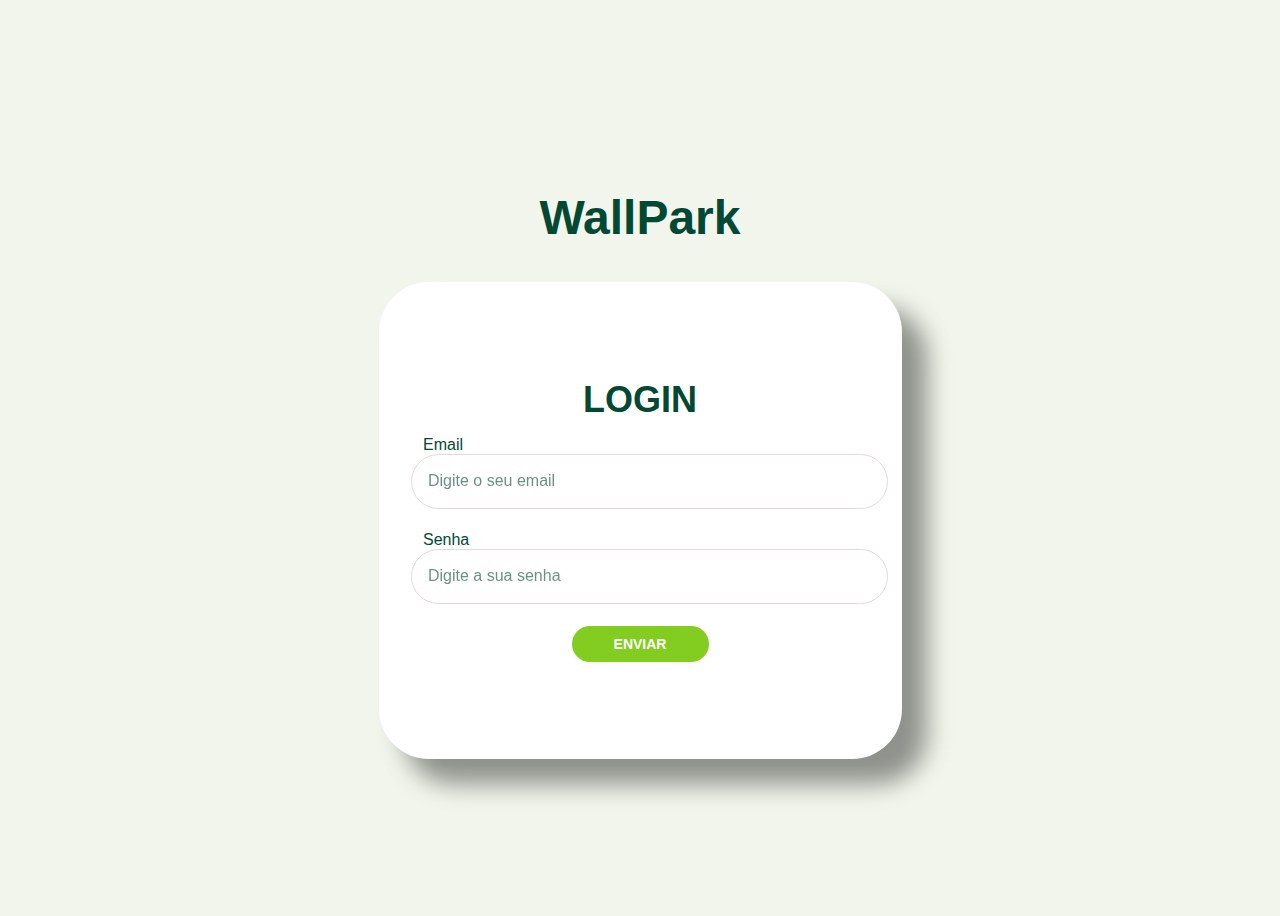
<file: Filipe/index.html>
<!DOCTYPE html>
<html lang="pt-br">

<head>
    <meta charset="UTF-8">
    <meta name="viewport" content="width=device-width, initial-scale=1.0">
    <title>WallPark</title>
    <link rel="stylesheet" href="css/style.css">
</head>

<body>

    <h1>WallPark</h1>

    <div class="pageLogin">

        <span class="text">LOGIN</span>
        
        <div class="boxEmail">
            <span class="inputText">Email</span>
            <input type="text" id="email" name="inputEmail" placeholder="Digite o seu email">
        </div>

        <div class="boxSenha">
            <span class="inputText">Senha</span>
            <input type="text" id="senha" name="inputSenha" placeholder="Digite a sua senha">
        </div>

        <button id="btn">ENVIAR</button>

    </div>

    <script src="js/script.js"></script>
</body>

</html>
</file>
<file: Filipe/css/style.css>
:root{
    --verde: #034833;
    --verdeClaro: #F1F5EB; 
    --verdeLimao: #83CD20;
}

* {
    font-family: Arial, Helvetica, sans-serif;
    color: var(--verde);
     user-select: none;

}

body {
    height: 100vh;
    background: var(--verdeClaro);
    height: 100vh;
    display: flex;
    align-items: center;
    justify-content: center;
    flex-direction: column;
    gap: 5px;
}

h1{
    font-weight: bold;
    font-size: 48px;

}

.pageLogin {
    display: flex;
    flex-direction: column;
    align-items: center;
    justify-content: center;
    height: 477px;
    width: 523px;
    background: white;    
    border-radius: 50px;
    box-shadow: 25px 25px 25px rgba(0, 0, 0, 0.409);
    gap: 15px;
}

.pageLogin .text {
    font-weight: bold;
    font-size: 36px;
}

.pageLogin .boxEmail, .pageLogin .boxSenha{
    display: flex;
    flex-direction: column;
    height: 80px;
    width: 458px;
}

.pageLogin .inputText{
    padding-left: 12px;
    font-size: 16px;
    
}

.pageLogin .boxEmail input, .pageLogin .boxSenha input{
    width: 457px;
    height: 51px;
    font-size: 16px;
    padding-left: 16px;
    border-radius: 60px;
    border: 1.5px solid #E3DBD8;
    transition: .5s;
}

.pageLogin .boxEmail input:hover, .pageLogin .boxSenha input:hover{
    border: 1.5px solid #c2b9b6;
    transition: .3s;
}

.pageLogin .boxEmail input::placeholder, .pageLogin .boxSenha input::placeholder{
    color: var(--verde);
    filter: opacity(60%);
    transition: .3s;

}

.pageLogin .boxEmail input:hover::placeholder, .pageLogin .boxSenha input:hover::placeholder{
    filter: opacity(80%);
    transition: .3s;
}

.pageLogin #btn{
    background: var(--verdeLimao);
    width: 137px;
    height: 36px;
    font-size: 14px;
    color: white;
    font-weight: bold;
    border: none;
    border-radius: 20px;
    transition: .3s;
}

.pageLogin #btn:hover{
    background: #68a31b;
    cursor: pointer;
    transition: .3s;
}
</file>
